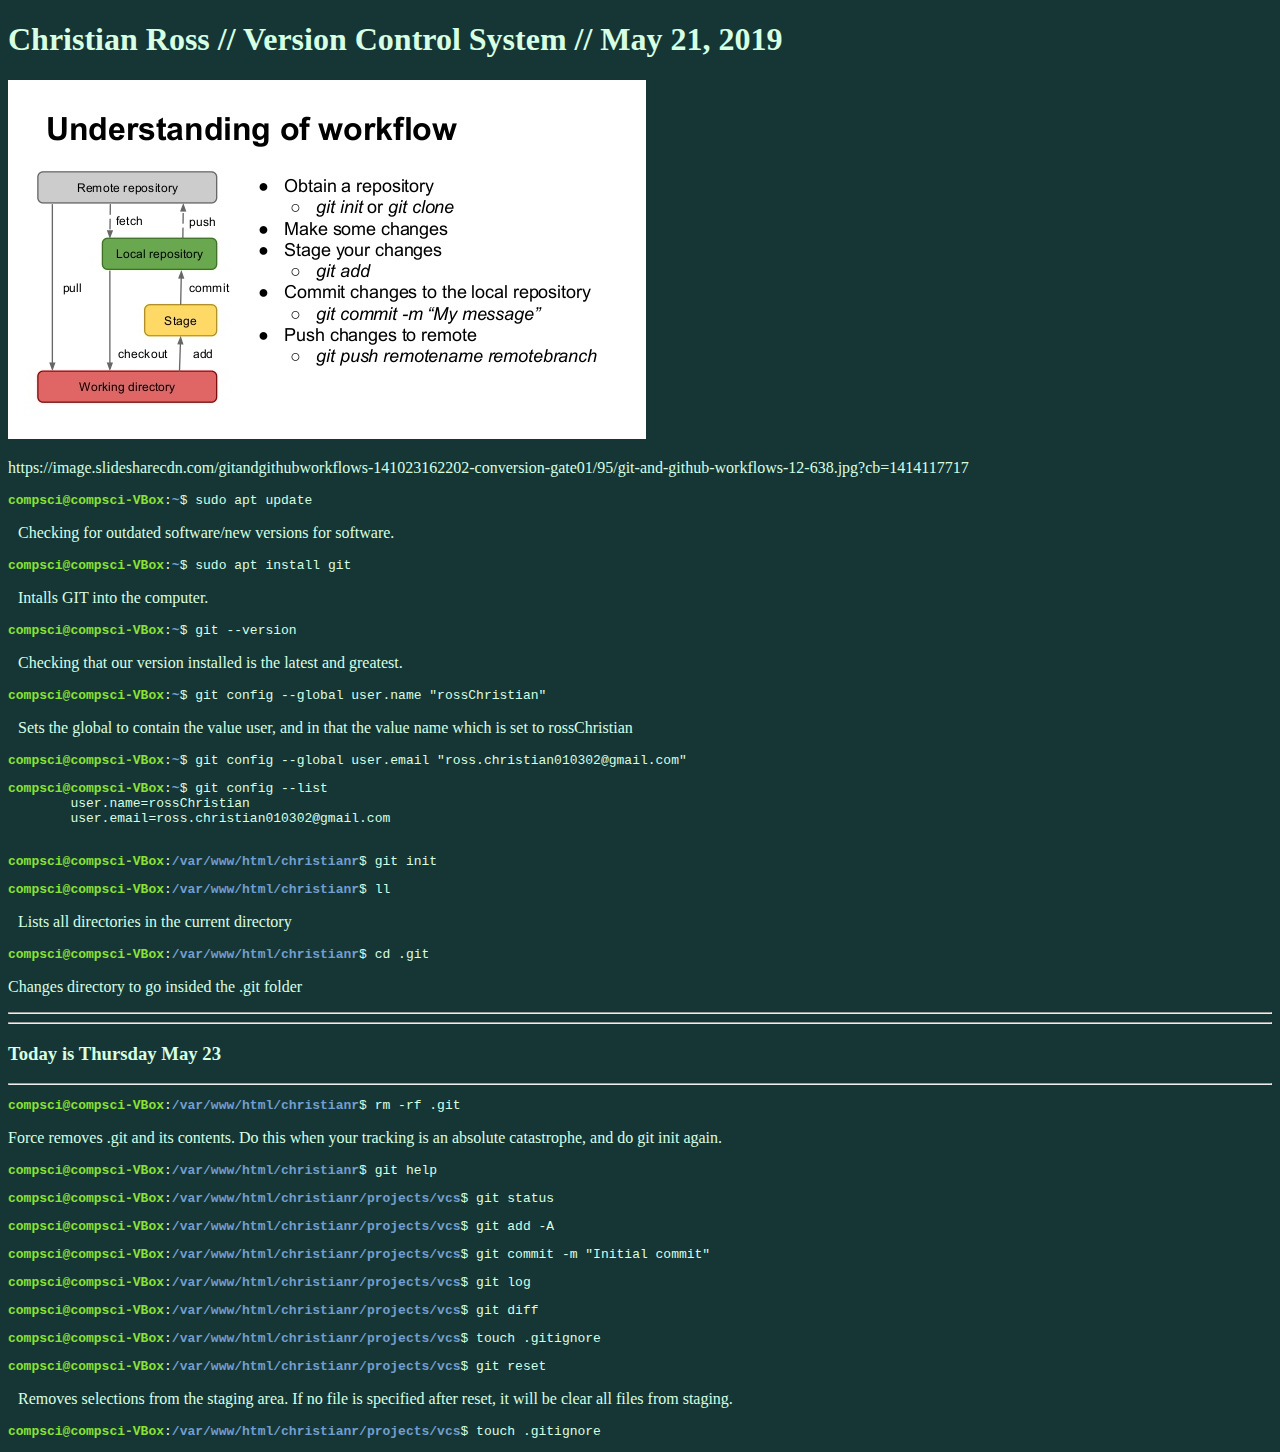
<file: index.html>
<!DOCTYPE html>
<html lang="en">
<head>
    <meta charset="UTF-8">
    <meta name="viewport" content="width=device-width, initial-scale=1.0">
    <meta http-equiv="X-UA-Compatible" content="ie=edge">
    <title>Document</title>
    <link rel="stylesheet" href="css/style.css">
</head>
<body>
    <h1>Christian Ross // Version Control System // May 21, 2019</h1>
<div id="chart">
    <img src="images/chart.jpg" alt="chart">
    <p>https://image.slidesharecdn.com/gitandgithubworkflows-141023162202-conversion-gate01/95/git-and-github-workflows-12-638.jpg?cb=1414117717</p>
</div>

    <pre><font color="#8AE234"><b>compsci@compsci-VBox</b></font>:<font color="#729FCF"><b>~</b></font>$ sudo apt update</pre>
        <p style="text-indent: 10px">Checking for outdated software/new versions for software.</p>

    <pre><font color="#8AE234"><b>compsci@compsci-VBox</b></font>:<font color="#729FCF"><b>~</b></font>$ sudo apt install git</pre>
        <p style="text-indent: 10px">Intalls GIT into the computer.</p>

    <pre><font color="#8AE234"><b>compsci@compsci-VBox</b></font>:<font color="#729FCF"><b>~</b></font>$ git --version</pre>
        <p style="text-indent: 10px">Checking that our version installed is the latest and greatest.</p>

    <pre><font color="#8AE234"><b>compsci@compsci-VBox</b></font>:<font color="#729FCF"><b>~</b></font>$ git config --global user.name &quot;rossChristian&quot;</pre>
        <p style="text-indent: 10px">Sets the global to contain the value user, and in that the value name which is set to rossChristian</p>
    <pre><font color="#8AE234"><b>compsci@compsci-VBox</b></font>:<font color="#729FCF"><b>~</b></font>$ git config --global user.email &quot;ross.christian010302@gmail.com&quot;</pre>
    
    <pre><font color="#8AE234"><b>compsci@compsci-VBox</b></font>:<font color="#729FCF"><b>~</b></font>$ git config --list
        user.name=rossChristian
        user.email=ross.christian010302@gmail.com
    </pre>
    
    <pre><font color="#8AE234"><b>compsci@compsci-VBox</b></font>:<font color="#729FCF"><b>/var/www/html/christianr</b></font>$ git init</pre>
    
    <pre><font color="#8AE234"><b>compsci@compsci-VBox</b></font>:<font color="#729FCF"><b>/var/www/html/christianr</b></font>$ ll</pre>

    <p style="text-indent: 10px">Lists all directories in the current directory</p>

    <pre><font color="#8AE234"><b>compsci@compsci-VBox</b></font>:<font color="#729FCF"><b>/var/www/html/christianr</b></font>$ cd .git</pre>

    <p>Changes directory to go insided the .git folder</p>

    <hr> <hr>

    <h3>Today is Thursday May 23</h5>

    <hr>

    <pre><font color="#8AE234"><b>compsci@compsci-VBox</b></font>:<font color="#729FCF"><b>/var/www/html/christianr</b></font>$ rm -rf .git</pre>
        <p>Force removes .git and its contents. Do this when your tracking is an absolute catastrophe, and do git init again.</p>
    
    <pre><font color="#8AE234"><b>compsci@compsci-VBox</b></font>:<font color="#729FCF"><b>/var/www/html/christianr</b></font>$ git help</pre>
    
    <pre><font color="#8AE234"><b>compsci@compsci-VBox</b></font>:<font color="#729FCF"><b>/var/www/html/christianr/projects/vcs</b></font>$ git status</pre>
    
    <pre><font color="#8AE234"><b>compsci@compsci-VBox</b></font>:<font color="#729FCF"><b>/var/www/html/christianr/projects/vcs</b></font>$ git add -A</pre>
    
    <pre><font color="#8AE234"><b>compsci@compsci-VBox</b></font>:<font color="#729FCF"><b>/var/www/html/christianr/projects/vcs</b></font>$ git commit -m &quot;Initial commit&quot;</pre>
    
    <pre><font color="#8AE234"><b>compsci@compsci-VBox</b></font>:<font color="#729FCF"><b>/var/www/html/christianr/projects/vcs</b></font>$ git log</pre>
    
    <pre><font color="#8AE234"><b>compsci@compsci-VBox</b></font>:<font color="#729FCF"><b>/var/www/html/christianr/projects/vcs</b></font>$ git diff</pre>

    <pre><font color="#8AE234"><b>compsci@compsci-VBox</b></font>:<font color="#729FCF"><b>/var/www/html/christianr/projects/vcs</b></font>$ touch .gitignore</pre>

    <pre><font color="#8AE234"><b>compsci@compsci-VBox</b></font>:<font color="#729FCF"><b>/var/www/html/christianr/projects/vcs</b></font>$ git reset</pre>
        <p style="text-indent: 10px">Removes selections from the staging area. If no file is specified after reset, it will be clear all files from staging.</p>

    <pre><font color="#8AE234"><b>compsci@compsci-VBox</b></font>:<font color="#729FCF"><b>/var/www/html/christianr/projects/vcs</b></font>$ touch .gitignore</pre>
    

</body>
</html>
</file>
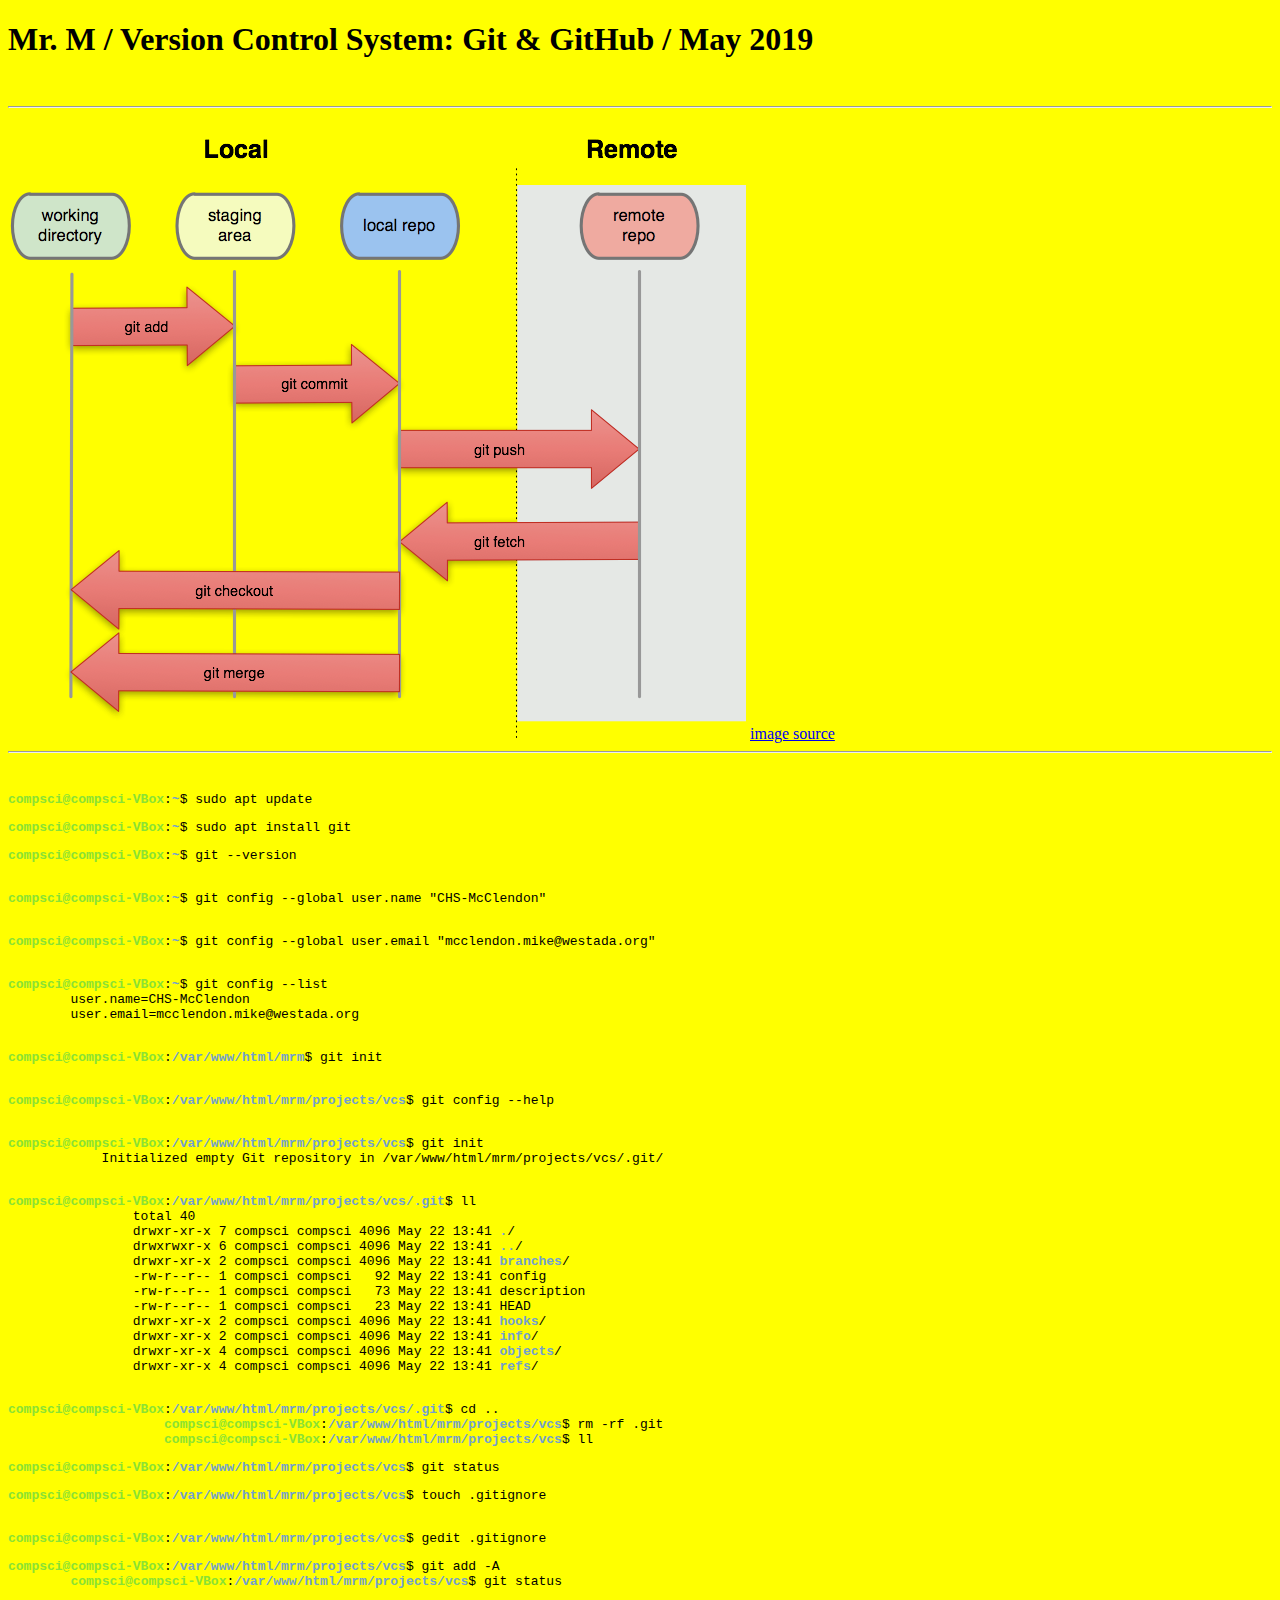
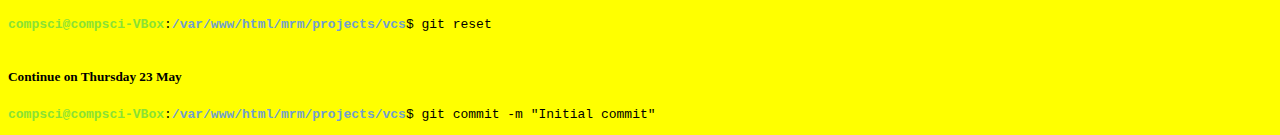
<file: GitHubClones/mrm/vcs/index.html>
<!DOCTYPE html>
<html lang="en">

<head>
    <meta charset="UTF-8">
    <meta name="viewport" content="width=device-width, initial-scale=1.0">
    <meta http-equiv="X-UA-Compatible" content="ie=edge">
    <title>VCS</title>
    <link rel="stylesheet" href="css/vcs.css">
</head>

<body>
    <h1>Mr. M / Version Control System: Git &amp; GitHub / May 2019</h1>
    <br>
    <hr><br>
    <img src="images/GIT2.png" alt="GIT2">
    <a href="https://kevintshoemaker.github.io/StatsChats/GIT2.png">image source</a>

    <br>
    <hr><br>
    <pre><font color="#8AE234"><b>compsci@compsci-VBox</b></font>:<font color="#729FCF"><b>~</b></font>$ sudo apt update</pre>
    <pre><font color="#8AE234"><b>compsci@compsci-VBox</b></font>:<font color="#729FCF"><b>~</b></font>$ sudo apt install git</pre>
    <pre><font color="#8AE234"><b>compsci@compsci-VBox</b></font>:<font color="#729FCF"><b>~</b></font>$ git --version
    </pre>
    <pre><font color="#8AE234"><b>compsci@compsci-VBox</b></font>:<font color="#729FCF"><b>~</b></font>$ git config --global user.name &quot;CHS-McClendon&quot;
    </pre>
    <pre><font color="#8AE234"><b>compsci@compsci-VBox</b></font>:<font color="#729FCF"><b>~</b></font>$ git config --global user.email &quot;mcclendon.mike@westada.org&quot;
    </pre>
    <pre><font color="#8AE234"><b>compsci@compsci-VBox</b></font>:<font color="#729FCF"><b>~</b></font>$ git config --list
        user.name=CHS-McClendon
        user.email=mcclendon.mike@westada.org
        </pre>
    <pre><font color="#8AE234"><b>compsci@compsci-VBox</b></font>:<font color="#729FCF"><b>/var/www/html/mrm</b></font>$ git init
        </pre>
    <pre><font color="#8AE234"><b>compsci@compsci-VBox</b></font>:<font color="#729FCF"><b>/var/www/html/mrm/projects/vcs</b></font>$ git config --help
        </pre>
    <pre><font color="#8AE234"><b>compsci@compsci-VBox</b></font>:<font color="#729FCF"><b>/var/www/html/mrm/projects/vcs</b></font>$ git init
            Initialized empty Git repository in /var/www/html/mrm/projects/vcs/.git/
            </pre>
    <pre><font color="#8AE234"><b>compsci@compsci-VBox</b></font>:<font color="#729FCF"><b>/var/www/html/mrm/projects/vcs/.git</b></font>$ ll
                total 40
                drwxr-xr-x 7 compsci compsci 4096 May 22 13:41 <font color="#729FCF"><b>.</b></font>/
                drwxrwxr-x 6 compsci compsci 4096 May 22 13:41 <font color="#729FCF"><b>..</b></font>/
                drwxr-xr-x 2 compsci compsci 4096 May 22 13:41 <font color="#729FCF"><b>branches</b></font>/
                -rw-r--r-- 1 compsci compsci   92 May 22 13:41 config
                -rw-r--r-- 1 compsci compsci   73 May 22 13:41 description
                -rw-r--r-- 1 compsci compsci   23 May 22 13:41 HEAD
                drwxr-xr-x 2 compsci compsci 4096 May 22 13:41 <font color="#729FCF"><b>hooks</b></font>/
                drwxr-xr-x 2 compsci compsci 4096 May 22 13:41 <font color="#729FCF"><b>info</b></font>/
                drwxr-xr-x 4 compsci compsci 4096 May 22 13:41 <font color="#729FCF"><b>objects</b></font>/
                drwxr-xr-x 4 compsci compsci 4096 May 22 13:41 <font color="#729FCF"><b>refs</b></font>/
                </pre>
    <pre><font color="#8AE234"><b>compsci@compsci-VBox</b></font>:<font color="#729FCF"><b>/var/www/html/mrm/projects/vcs/.git</b></font>$ cd ..
                    <font color="#8AE234"><b>compsci@compsci-VBox</b></font>:<font color="#729FCF"><b>/var/www/html/mrm/projects/vcs</b></font>$ rm -rf .git
                    <font color="#8AE234"><b>compsci@compsci-VBox</b></font>:<font color="#729FCF"><b>/var/www/html/mrm/projects/vcs</b></font>$ ll</pre>
    <pre><font color="#8AE234"><b>compsci@compsci-VBox</b></font>:<font color="#729FCF"><b>/var/www/html/mrm/projects/vcs</b></font>$ git status</pre>
    <pre><font color="#8AE234"><b>compsci@compsci-VBox</b></font>:<font color="#729FCF"><b>/var/www/html/mrm/projects/vcs</b></font>$ touch .gitignore
    </pre>
    <pre><font color="#8AE234"><b>compsci@compsci-VBox</b></font>:<font color="#729FCF"><b>/var/www/html/mrm/projects/vcs</b></font>$ gedit .gitignore</pre>
    <pre><font color="#8AE234"><b>compsci@compsci-VBox</b></font>:<font color="#729FCF"><b>/var/www/html/mrm/projects/vcs</b></font>$ git add -A
        <font color="#8AE234"><b>compsci@compsci-VBox</b></font>:<font color="#729FCF"><b>/var/www/html/mrm/projects/vcs</b></font>$ git status
        </pre>
    <pre><font color="#8AE234"><b>compsci@compsci-VBox</b></font>:<font color="#729FCF"><b>/var/www/html/mrm/projects/vcs</b></font>$ git reset
        </pre>
    <h5>Continue on Thursday 23 May</h5>

    <pre><font color="#8AE234"><b>compsci@compsci-VBox</b></font>:<font color="#729FCF"><b>/var/www/html/mrm/projects/vcs</b></font>$ git commit -m &quot;Initial commit&quot;</pre>


</body>

</html>
</file>
<file: css/style.css>
body {
   background-color: rgb(22, 54, 53) ;
    color: rgb(214, 255, 228);
}

#id {
    margin-bottom: 5%;
    background-color: rgb(59, 255, 248) ;
}
</file>
<file: GitHubClones/mrm/vcs/css/vcs.css>
body {
    background-color: #FFFF00;
}
</file>
